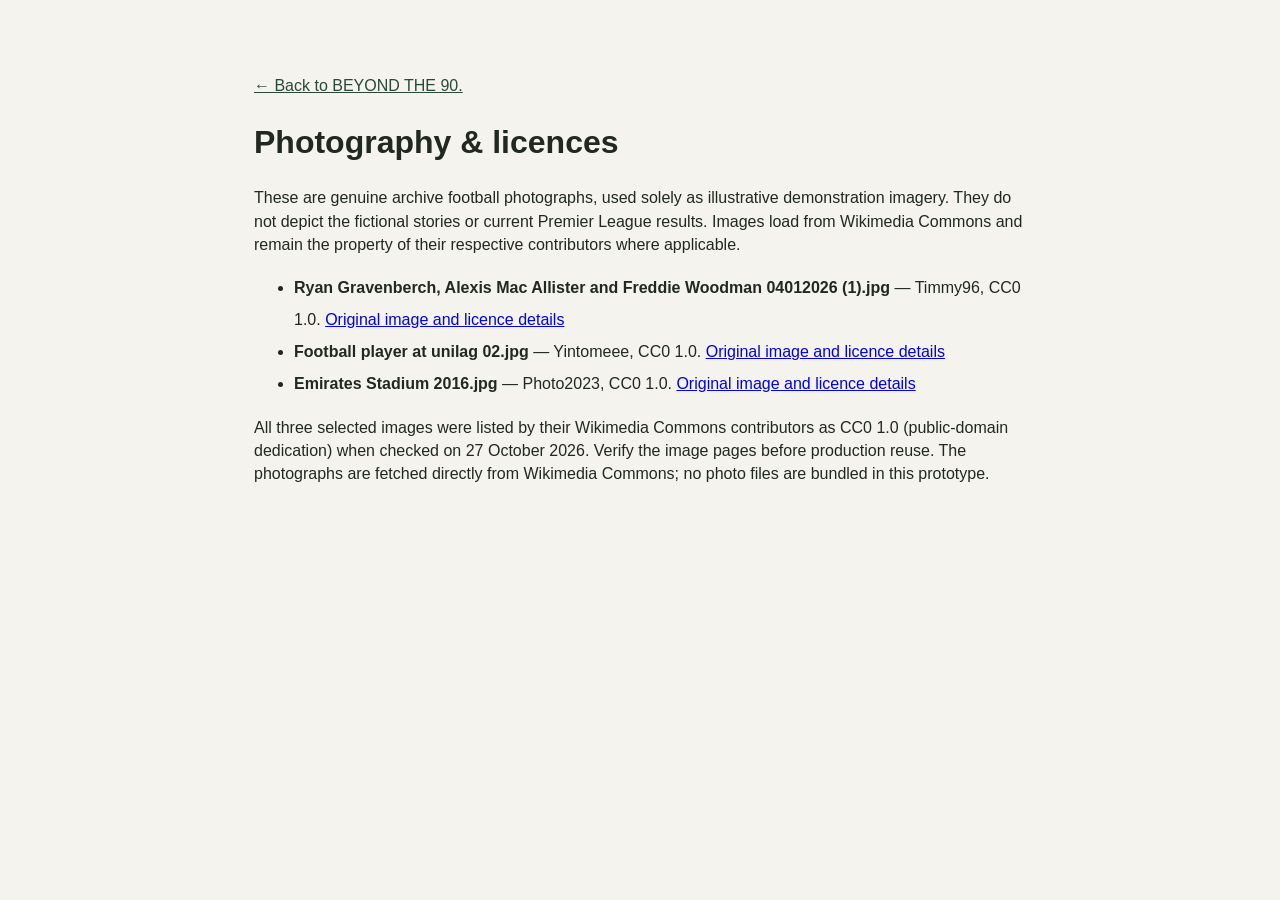
<file: photo-credits.html>
<!doctype html><html lang="en"><head><meta charset="utf-8"><meta name="viewport" content="width=device-width,initial-scale=1"><title>Photo Credits | BEYOND THE 90.</title><link rel="stylesheet" href="styles.css"></head><body><main style="max-width:820px;margin:50px auto;padding:24px"><a href="index.html" style="color:#294936">← Back to BEYOND THE 90.</a><h1>Photography &amp; licences</h1><p>These are genuine archive football photographs, used solely as illustrative demonstration imagery. They do not depict the fictional stories or current Premier League results. Images load from Wikimedia Commons and remain the property of their respective contributors where applicable.</p><ul style="line-height:2"><li><strong>Ryan Gravenberch, Alexis Mac Allister and Freddie Woodman 04012026 (1).jpg</strong> — Timmy96, CC0 1.0. <a href="https://commons.wikimedia.org/wiki/File:Ryan_Gravenberch,_Alexis_Mac_Allister_and_Freddie_Woodman_04012026_(1).jpg" target="_blank" rel="noopener noreferrer">Original image and licence details</a></li><li><strong>Football player at unilag 02.jpg</strong> — Yintomeee, CC0 1.0. <a href="https://commons.wikimedia.org/wiki/File:Football_player_at_unilag_02.jpg" target="_blank" rel="noopener noreferrer">Original image and licence details</a></li><li><strong>Emirates Stadium 2016.jpg</strong> — Photo2023, CC0 1.0. <a href="https://commons.wikimedia.org/wiki/File:Emirates_Stadium_2016.jpg" target="_blank" rel="noopener noreferrer">Original image and licence details</a></li></ul><p>All three selected images were listed by their Wikimedia Commons contributors as CC0 1.0 (public-domain dedication) when checked on 27 October 2026. Verify the image pages before production reuse. The photographs are fetched directly from Wikimedia Commons; no photo files are bundled in this prototype.</p></main></body></html>
</file>
<file: styles.css>
:root{--bg:#f5f3ed;--ink:#202821;--green:#294936;--muted:#667268;--line:#d6d9d1;--cream:#e9e9df}*{box-sizing:border-box}html{scroll-behavior:smooth}body{margin:0;background:var(--bg);color:var(--ink);font-family:Arial,Helvetica,sans-serif;-webkit-font-smoothing:antialiased}button,input{font:inherit}button{cursor:pointer}button:focus-visible,input:focus-visible,a:focus-visible{outline:3px solid #527f61;outline-offset:3px}.skip{position:absolute;top:-100px;left:10px;background:white;z-index:100;padding:10px}.skip:focus{top:10px}.sr-only{position:absolute;width:1px;height:1px;overflow:hidden;clip:rect(0,0,0,0)}.site-header{position:sticky;top:0;z-index:20;background:rgba(245,243,237,.97);border-bottom:1px solid var(--line);backdrop-filter:blur(12px)}.header-inner{max-width:1180px;margin:auto;display:flex;align-items:center;gap:16px;padding:19px 24px}.wordmark{background:none;border:0;padding:0;color:var(--ink);font-weight:950;letter-spacing:-1.7px;font-size:25px;white-space:nowrap}.wordmark span{color:var(--green)}.edition{font-size:10px;letter-spacing:2px;color:var(--muted);margin-left:auto}.header-search{border:0;background:none;padding:6px}.header-search svg{width:20px;height:20px;fill:none;stroke:currentColor;stroke-width:1.8}main{max-width:1180px;margin:auto;padding:0 24px 115px}.page{display:none}.page.active{display:block}.intro-line{display:flex;justify-content:space-between;padding:17px 0;font-size:10px;font-weight:800;letter-spacing:1.6px;color:var(--green)}.hero-section{display:grid;grid-template-columns:1.17fr 1fr;min-height:515px;background:#e7e9e0}.hero-media{min-height:480px;position:relative}.photo-placeholder{background:linear-gradient(145deg,#182c23,#43634b 65%,#7a8e77);color:#e5e9df;position:relative;overflow:hidden}.photo-placeholder:after{content:"";position:absolute;inset:0;background:linear-gradient(0deg,#101f18aa,transparent 50%);pointer-events:none}.image-kicker,.image-credit{position:absolute;left:25px;z-index:2;font-size:10px;letter-spacing:1.7px}.image-kicker{top:26px}.image-credit{bottom:25px;color:#d5ded5}.pitch-lines{position:absolute;inset:13% 14%;border:2px solid #d6e4d033;transform:rotate(-15deg) scale(1.15)}.pitch-lines span:first-child{position:absolute;left:50%;height:100%;border-left:2px solid #d6e4d033}.pitch-lines span:nth-child(2){position:absolute;left:32%;top:25%;width:36%;aspect-ratio:1;border:2px solid #d6e4d033;border-radius:50%}.pitch-lines span:last-child{position:absolute;left:5%;top:30%;height:40%;width:20%;border:2px solid #d6e4d033}.hero-copy{padding:clamp(35px,5vw,75px);display:flex;flex-direction:column;justify-content:center}.eyebrow{font-size:10px;font-weight:850;letter-spacing:1.7px;color:var(--green);text-transform:uppercase}.dot{font-size:8px;margin:0 7px}.hero-copy h1,.inner-page h1{font-size:clamp(46px,5.6vw,78px);line-height:1.02;letter-spacing:-3px;font-weight:850;margin:25px 0}.hero-copy p{font-family:Georgia,serif;font-size:19px;line-height:1.5;max-width:430px;color:#45544a}.text-link{background:none;border:0;border-bottom:1px solid var(--green);color:var(--green);font-weight:800;letter-spacing:.1px;padding:10px 0 8px;align-self:flex-start;text-align:left}.fixtures-wrap{border-bottom:1px solid var(--line);padding:22px 0 30px}.section-bar{display:flex;justify-content:space-between;align-items:center;margin-bottom:13px}.section-bar h2{font-size:16px;margin:0}.section-bar span{font-size:9px;letter-spacing:1.5px;color:var(--muted)}.fixture-scroll{display:grid;grid-template-columns:repeat(3,minmax(210px,1fr));gap:10px}.fixture{background:#eeeee7;border:1px solid var(--line);padding:17px}.fixture-top{font-size:9px;letter-spacing:1.3px;color:var(--green)}.fixture-main{display:flex;justify-content:space-between;align-items:center;gap:10px;padding:15px 0}.fixture-main span{font-size:10px;color:var(--muted)}.fixture small{font-size:10px;color:var(--muted)}.editorial-section{padding:58px 0;border-bottom:1px solid var(--line)}.section-heading{display:flex;align-items:end;justify-content:space-between;gap:20px;margin-bottom:28px}.section-heading h2{font-size:clamp(31px,4vw,48px);letter-spacing:-1.9px;line-height:1.05;margin:10px 0 0}.punct{color:#55755c}.small-link{font-size:12px;white-space:nowrap}.latest-grid{display:grid;grid-template-columns:1.14fr 1fr;gap:35px}.media-button{display:block;width:100%;padding:0;border:0;background:none;text-align:left}.lead-image{height:420px;display:flex;flex-direction:column;justify-content:space-between;padding:22px}.lead-image span,.lead-image small,.spotlight-visual span,.stadium-visual span,.explore-portrait span,.article-photo span{font-size:10px;letter-spacing:1.6px;position:relative;z-index:2}.lead-image strong{font-size:clamp(48px,7vw,95px);letter-spacing:-5px;line-height:.85;position:relative;z-index:2;opacity:.26}.lead-story>.eyebrow{margin-top:22px}.headline-button{background:none;border:0;text-align:left;padding:0;color:inherit}.lead-story h3,.explore-portrait+h3{font-family:Georgia,serif;font-size:clamp(30px,3.3vw,45px);line-height:1.12;letter-spacing:-1.2px;margin:12px 0}.lead-story p{color:var(--muted);font-size:15px;line-height:1.6}.meta{font-size:10px;letter-spacing:1px;color:var(--muted);margin-top:17px}.meta span{margin:0 8px}.story-row{display:grid;grid-template-columns:126px 1fr;gap:18px;border-top:1px solid var(--line);padding:20px 0}.story-thumb{height:110px;background:linear-gradient(145deg,#243c30,#69816b);display:flex;align-items:end;padding:12px;color:#dce6dc;font-size:10px;letter-spacing:1.2px}.story-row h3{font-family:Georgia,serif;font-size:23px;line-height:1.17;margin:8px 0 9px}.story-row p{font-size:12px;color:var(--muted);line-height:1.5;margin:0}.story-actions{display:flex;gap:16px;align-items:center;margin-top:9px}.story-actions button,.article-tools button{background:none;border:0;padding:5px 0;color:var(--green);font-size:12px}.tactical-feature{display:grid;grid-template-columns:1.1fr 1fr;background:#e8eae1}.tactical-graphic{min-height:390px;background:#294936;padding:30px;position:relative}.pitch-outline{position:relative;border:2px solid #c3d2c155;height:320px;max-width:550px;margin:auto}.pitch-outline:before{content:"";position:absolute;top:0;bottom:0;left:50%;border-left:2px solid #c3d2c155}.pitch-center{width:100px;height:100px;border:2px solid #c3d2c155;border-radius:50%;position:absolute;left:50%;top:50%;transform:translate(-50%,-50%)}.pitch-box{position:absolute;top:26%;height:48%;width:18%;border:2px solid #c3d2c155}.pitch-box.left{left:0;border-left:0}.pitch-box.right{right:0;border-right:0}.player{position:absolute;width:18px;height:18px;border-radius:50%;background:#e6e7dc;border:3px solid #294936;box-shadow:0 0 0 1px #e6e7dc}.p1{left:17%;top:26%}.p2{left:27%;top:62%}.p3{left:40%;top:40%}.p4{left:58%;top:28%;background:#c1ae78}.p5{left:69%;top:61%;background:#c1ae78}.p6{left:82%;top:36%;background:#c1ae78}.movement{position:absolute;left:41%;top:43%;width:29%;border-top:2px dashed #c6d6bd;transform:rotate(-24deg)}.graphic-label{position:absolute;bottom:12px;left:30px;color:#d0dfd0;font-size:9px;letter-spacing:1.4px}.tactical-copy{padding:clamp(25px,4vw,58px);display:flex;flex-direction:column;justify-content:center}.tactical-copy h3,.spotlight-copy h3,.club-focus-copy h3{font-family:Georgia,serif;font-size:clamp(30px,3.5vw,49px);letter-spacing:-1.4px;line-height:1.1;margin:16px 0}.tactical-copy p,.spotlight-copy p,.club-focus-copy p{color:var(--muted);font-size:15px;line-height:1.65}.mini-analysis{display:grid;grid-template-columns:repeat(2,1fr);gap:30px;margin-top:20px}.mini-analysis .story-row{grid-template-columns:80px 1fr}.mini-analysis .story-thumb{height:80px}.mini-analysis .story-row h3{font-size:19px}.spotlight-grid,.club-focus{display:grid;grid-template-columns:1fr 1fr;gap:0;background:#e8eae1}.spotlight-visual{min-height:480px;padding:25px;display:flex;flex-direction:column;justify-content:space-between}.spotlight-visual strong{font-size:clamp(42px,6vw,75px);line-height:.9;letter-spacing:-3px;opacity:.35;position:relative;z-index:2}.spotlight-copy,.club-focus-copy{padding:clamp(28px,5vw,70px);display:flex;flex-direction:column;justify-content:center}.stadium-visual{min-height:340px;padding:25px}.stadium-shape{position:absolute;bottom:-30px;left:10%;width:80%;height:65%;border:30px solid #ffffff18;border-radius:50%;transform:rotateX(55deg)}.table-preview{border-top:2px solid var(--ink)}.table-row{display:grid;grid-template-columns:55px 1fr 85px 55px;gap:8px;border-bottom:1px solid var(--line);padding:17px 12px;font-size:13px}.table-head{color:var(--green);font-size:10px;font-weight:800;letter-spacing:1.3px}.data-note{background:#e9ebe3;color:#5c695e;font-size:12px;padding:15px;margin:20px 0}.site-footer{padding:60px 0 30px}.footer-logo{font-size:clamp(34px,7vw,84px);font-weight:950;letter-spacing:-3px}.site-footer p{font-size:11px;letter-spacing:2px;color:var(--green)}.site-footer small{font-size:10px;color:var(--muted)}.inner-page{padding:55px 0 80px;min-height:70vh}.inner-page h1{margin:15px 0}.page-intro{font-family:Georgia,serif;font-size:20px;color:#5e6c62;max-width:650px;line-height:1.5}.story-list{margin-top:45px}.story-list .story-row{grid-template-columns:170px 1fr}.story-list .story-thumb{height:125px}.club-list{margin-top:40px;display:grid;grid-template-columns:repeat(2,1fr);gap:0 25px}.club-entry{border-top:1px solid var(--line);padding:18px 0;display:flex;gap:15px;align-items:center}.club-crest{width:42px;height:42px;border:1px solid #8ca091;border-radius:50%;display:grid;place-items:center;color:var(--green);font-size:11px;font-weight:800}.club-entry small{display:block;color:var(--muted);margin-top:5px}.inner-page input{width:100%;max-width:740px;border:1px solid var(--line);background:#fff;padding:18px;font-size:16px;margin-top:22px}.chips{display:flex;overflow-x:auto;gap:9px;padding:18px 0 30px}.chips button{border:1px solid #bfc9bc;border-radius:40px;background:transparent;padding:10px 16px;color:var(--green);white-space:nowrap;font-size:12px}.explore-title{font-size:27px;letter-spacing:-1px}.explore-portrait{height:570px;display:flex;flex-direction:column;justify-content:space-between;padding:25px}.explore-portrait strong{font-size:clamp(55px,10vw,115px);letter-spacing:-5px;line-height:.9;opacity:.3;position:relative;z-index:2}.explore-portrait+.eyebrow{margin-top:24px}#exploreDefault>.headline-button h3{font-family:Georgia,serif;font-size:38px;margin:10px 0}.load-more{background:var(--green);color:white;border:0;padding:14px 24px;margin:30px 0}.back-link{border:0;background:none;color:var(--green);padding:0 0 40px}.article-photo{height:420px;padding:20px}.article-tools{display:flex;justify-content:space-between;align-items:center;border-bottom:1px solid var(--line);padding:18px 0;font-size:11px;color:var(--muted)}.article-tools div{display:flex;gap:20px}.article-body{max-width:700px;margin:45px auto;font:20px/1.75 Georgia,serif}.bottom-nav{position:fixed;bottom:0;left:0;right:0;z-index:30;background:rgba(245,243,237,.98);border-top:1px solid var(--line);display:flex;justify-content:space-around;padding:10px 8px max(12px,env(safe-area-inset-bottom));box-shadow:0 -3px 20px #20282108}.bottom-nav button{background:none;border:0;color:#69776b;font-size:11px;min-width:58px;display:flex;flex-direction:column;align-items:center;gap:4px;padding:3px}.bottom-nav button span{font-size:23px;line-height:1}.bottom-nav button.active{color:var(--green);font-weight:800}.toast{position:fixed;bottom:95px;left:50%;transform:translateX(-50%);background:var(--ink);color:white;padding:11px 18px;font-size:12px;z-index:50;opacity:0;pointer-events:none;transition:opacity .2s}.toast.show{opacity:1}@media(max-width:720px){.header-inner{padding:17px 18px}.wordmark{font-size:21px}.edition{font-size:8px;letter-spacing:1px}main{padding:0 18px 100px}.intro-line{font-size:8px;letter-spacing:.9px}.intro-line span:last-child{display:none}.hero-section,.latest-grid,.tactical-feature,.spotlight-grid,.club-focus{grid-template-columns:1fr}.hero-media{min-height:370px}.hero-copy{padding:32px 25px 40px}.hero-copy h1{font-size:49px;letter-spacing:-2px;margin:18px 0}.hero-copy p{font-size:17px}.fixture-scroll{display:flex;overflow-x:auto;scroll-snap-type:x mandatory}.fixture{min-width:230px;scroll-snap-align:start}.editorial-section{padding:42px 0}.section-heading{margin-bottom:22px}.section-heading h2{font-size:36px}.lead-image{height:390px}.lead-story h3{font-size:34px}.story-stack{margin-top:20px}.story-row{grid-template-columns:95px 1fr;gap:13px;padding:17px 0}.story-thumb{height:88px}.story-row h3{font-size:19px}.mini-analysis{grid-template-columns:1fr;gap:0}.tactical-graphic{min-height:310px;padding:20px}.pitch-outline{height:270px}.tactical-copy{padding:28px}.spotlight-visual{min-height:470px}.spotlight-copy,.club-focus-copy{padding:32px 25px}.stadium-visual{min-height:280px}.club-list{grid-template-columns:1fr}.inner-page{padding:38px 0}.inner-page h1{font-size:55px}.story-list .story-row{grid-template-columns:100px 1fr}.story-list .story-thumb{height:90px}.explore-portrait{height:510px}.article-photo{height:330px}.article-tools{flex-wrap:wrap;gap:10px}.footer-logo{letter-spacing:-1.5px}}@media(prefers-reduced-motion:reduce){html{scroll-behavior:auto}.toast{transition:none}}

/* v0.3: licensed archive football photography. Remote Wikimedia originals; placeholders remain if blocked. */
.photo-loaded{isolation:isolate}.licensed-photo{position:absolute;inset:0;width:100%;height:100%;object-fit:cover;object-position:center;z-index:0}.photo-loaded::after{z-index:1;background:linear-gradient(0deg,rgba(11,24,16,.76),rgba(11,24,16,.03) 64%)}.hero-media .licensed-photo{object-position:50% 42%}.lead-image .licensed-photo,.spotlight-visual .licensed-photo,.explore-portrait .licensed-photo{object-position:50% 26%}.stadium-visual .licensed-photo{object-position:center 55%}.photo-loaded .pitch-lines,.photo-loaded .stadium-shape{display:none}.photo-loaded strong{color:white;text-shadow:0 2px 14px rgba(0,0,0,.25)}.photo-loaded>span,.photo-loaded>small,.photo-loaded .image-kicker,.photo-loaded .image-credit{color:#fff;text-shadow:0 1px 5px rgba(0,0,0,.7)}.photo-disclosure{font-size:12px;line-height:1.6;color:var(--muted);max-width:720px;margin-top:30px}.photo-disclosure a{color:var(--green)}

/* Version 0.4 — Editorial polish. Retains the original accessible mobile layout. */
:root{--bg:#f5f3ed;--line:#d9ddd3}
body{line-height:1.45}
.hero-section{box-shadow:0 1px 0 var(--line)}
.hero-media .licensed-photo{object-position:center 42%}
.hero-copy h1{max-width:610px;letter-spacing:-.065em}
.hero-copy p{margin-bottom:24px}
.editorial-section{padding-top:clamp(48px,6vw,80px);padding-bottom:clamp(48px,6vw,80px)}
.section-heading h2{letter-spacing:-.055em}
.lead-image{height:clamp(340px,40vw,510px);padding:20px}
.lead-image .licensed-photo{object-position:50% 34%}
.lead-story h3{letter-spacing:-.04em;max-width:630px}
.lead-story>.eyebrow{margin-top:25px}
.spotlight-visual{min-height:clamp(380px,45vw,550px)}
.spotlight-visual .licensed-photo{object-position:50% 29%}
.spotlight-copy h3,.club-focus-copy h3{letter-spacing:-.045em}
.story-row{align-items:start}
.story-thumb{position:relative;overflow:hidden;isolation:isolate;border:1px solid #d1d9cf}
.story-thumb-photo{padding:0}
.story-thumb-photo img{width:100%;height:100%;object-fit:cover;object-position:50% 35%;display:block}
.story-thumb-photo:after{content:"";position:absolute;inset:45% 0 0;background:linear-gradient(transparent,rgba(0,0,0,.52))}
.story-thumb-photo span{position:absolute;bottom:9px;left:10px;z-index:2;color:#fff;font-size:9px;letter-spacing:1.4px}
.story-thumb-diagram{background:#294936;display:block}
.story-thumb-diagram:before{content:"";position:absolute;inset:12%;border:1px solid #c2d6c078}
.story-thumb-diagram:after{content:"";position:absolute;left:50%;top:12%;height:76%;border-left:1px solid #c2d6c078}
.diagram-line{position:absolute;left:21%;top:50%;width:56%;transform:rotate(-25deg);border-top:1px dashed #e4e6d1;z-index:2}
.diagram-dot{position:absolute;width:9px;height:9px;border:2px solid #294936;background:#f2f2df;box-shadow:0 0 0 1px #f2f2df;border-radius:50%;z-index:3}
.dot-one{left:22%;top:38%}.dot-two{left:50%;top:53%}.dot-three{left:76%;top:26%}
.story-thumb-diagram small{position:absolute;left:10px;bottom:9px;z-index:4;color:#e7eadd;font-size:9px;letter-spacing:1px}
.fixture-pending{display:flex;align-items:center;gap:18px;background:#e9ece4;border-top:1px solid var(--line);border-bottom:1px solid var(--line);padding:20px 22px}
.fixture-pending-mark{display:grid;place-items:center;width:42px;height:42px;flex-shrink:0;border:1px solid #a8b9aa;border-radius:50%;font-size:21px;color:#294936}
.fixture-pending strong{font-size:14px}.fixture-pending p{font-size:12px;line-height:1.55;color:#637064;margin:5px 0 0;max-width:720px}
.headline-button:hover h3,.text-link:hover{text-decoration:underline;text-underline-offset:4px}
@media(max-width:720px){.hero-copy h1{font-size:clamp(40px,9vw,52px)}.lead-image{height:390px}.lead-story h3{font-size:clamp(29px,7vw,37px)}.spotlight-visual{min-height:390px}.spotlight-copy,.club-focus-copy{padding:30px 24px}.fixture-pending{padding:18px 14px;gap:12px}.fixture-pending-mark{width:35px;height:35px}.story-thumb-diagram small{font-size:8px}.editorial-section{padding:46px 0}}
@media(prefers-reduced-motion:reduce){*{scroll-behavior:auto!important}}

/* v0.5 competition and profile system */
.fixture-entry{width:100%;text-align:left;cursor:pointer;border:0;font:inherit}.fixture-entry:hover{outline:1px solid #294936}.data-status{font-size:.82rem;letter-spacing:.02em;color:#294936;padding:16px 0;border-top:1px solid #d6d9d0}.standings-shell{border-top:2px solid #294936}.standings-head,.standings-row{display:grid;grid-template-columns:32px minmax(0,1fr) 35px 38px 38px;gap:8px;align-items:center}.standings-head{padding:14px 8px;font-size:.68rem;text-transform:uppercase;letter-spacing:.08em;color:#536055}.standings-row{width:100%;background:transparent;border:0;border-top:1px solid #d7d9d2;padding:15px 8px;text-align:left;font:inherit;cursor:pointer;color:#202821}.standings-row strong{font-size:.9rem}.standings-row:hover,.standings-row:focus-visible{background:#e8ebe3}.standings-extra{display:none;background:#e7eae2;padding:12px 16px 18px;font-size:.83rem}.standings-item.expanded .standings-extra{display:block}.empty-editorial,.editorial-panel{padding:24px;background:#e8ebe3;margin:12px 0 22px}.empty-editorial p,.editorial-panel p{font-size:.92rem;line-height:1.65}.club-entry-button{width:100%;border:0;border-bottom:1px solid #d5d8d1;background:transparent;text-align:left;cursor:pointer;color:inherit}.club-entry-button:hover{background:#e9ece5}.tab-list{display:flex;overflow-x:auto;gap:5px;border-bottom:1px solid #cdd2ca;margin:20px 0 24px}.tab{background:transparent;border:0;border-bottom:3px solid transparent;padding:12px 13px;font-size:.84rem;font-weight:700;color:#55645a;cursor:pointer;white-space:nowrap}.tab.active{border-color:#294936;color:#202821}.tab-content{min-height:220px}.formation-select{display:flex;justify-content:space-between;gap:16px;align-items:center;margin:18px 0}.formation-select select{padding:10px;background:#f5f3ed;border:1px solid #abb5aa}.formation-pitch{background:#294936;border:2px solid #879d8d;min-height:300px;display:flex;flex-direction:column;justify-content:space-around;padding:20px;position:relative}.formation-line{display:flex;justify-content:space-around;position:relative;z-index:1}.formation-line span{width:20px;height:20px;border:2px solid #f5f3ed;border-radius:50%;background:#9cad98;box-shadow:0 0 0 3px #294936}.match-list{display:grid;gap:12px}.match-card{width:100%;display:grid;gap:14px;text-align:left;padding:20px;border:1px solid #d5d8d1;background:#e9ece5;color:#202821;cursor:pointer}.match-card>span{display:flex;justify-content:space-between;align-items:center;gap:10px}.match-card small{color:#536055}.match-score{font-size:1.5rem;font-weight:800;margin:18px 0;padding:20px;background:#e8ebe3}.view-toggle{display:flex;gap:8px;margin-bottom:20px}.view-toggle button{padding:10px 18px;border:1px solid #aeb8ae;background:transparent}.view-toggle button.active{background:#294936;color:white}.calendar-grid{display:grid;grid-template-columns:repeat(auto-fit,minmax(135px,1fr));gap:10px}.calendar-grid button{display:grid;gap:8px;background:#e8ebe3;border:1px solid #c9d0c7;padding:14px;text-align:left}

/* Version 0.6 editorial enhancements */
.editorial-filter{display:flex;gap:8px;overflow-x:auto;padding:12px 0 20px;scrollbar-width:thin}.editorial-filter button,.tactic-controls button,.recent-searches button{font:inherit;border:1px solid #c7cec4;background:transparent;color:#294936;padding:10px 14px;cursor:pointer;white-space:nowrap}.editorial-filter button.active{background:#294936;color:#fff}.recent-searches{padding:16px 0;border-bottom:1px solid #d5d8d0;margin-bottom:20px}.recent-heading{display:flex;justify-content:space-between;align-items:center;margin-bottom:8px}.recent-heading button{border:0;text-decoration:underline;padding:6px}.recent-searches>button{margin:4px 6px 4px 0}.reading-progress{height:3px;background:#d9ddd5;position:sticky;top:69px;z-index:4}.reading-progress span{display:block;height:100%;background:#294936;width:0;transition:width .15s linear}.further-reading{margin:40px 0 24px;padding-top:22px;border-top:1px solid #cbd0c7}.further-reading h2{font-size:1.5rem}.tactical-walkthrough{background:#e8ece3;padding:24px;margin:18px 0 24px}.tactical-walkthrough h3{font-size:1.2rem;margin:10px 0}.tactic-controls{display:flex;align-items:center;justify-content:space-between;gap:8px;margin-top:18px}.tactic-controls span{font-size:.75rem}.tactic-controls button:disabled{opacity:.4;cursor:not-allowed}@media(max-width:420px){.tactic-controls button{padding:9px 8px;font-size:.8rem}}@media(prefers-reduced-motion:reduce){.reading-progress span{transition:none}}

/* v0.7: editorial restraint and functional controls */
.competition-toolbar{display:flex;align-items:center;justify-content:space-between;gap:12px;flex-wrap:wrap;margin:20px 0 12px}.competition-toolbar button{font:inherit;font-weight:650;color:#294936;background:transparent;border:1px solid #aab7aa;padding:11px 15px;cursor:pointer}.competition-toolbar button:hover,.competition-toolbar button:focus-visible{background:#e7ebe3}.competition-toolbar span{font-size:.8rem;color:#566457}.match-filter{display:flex;gap:0;overflow-x:auto;margin:22px 0 12px;border-bottom:1px solid #ccd2c9}.match-filter button{font:inherit;font-size:.86rem;font-weight:650;color:#566457;background:none;border:0;border-bottom:2px solid transparent;padding:12px 18px;cursor:pointer}.match-filter button.active{color:#202821;border-color:#294936}.results-heading{font-size:1.15rem;border-top:1px solid #ccd2c9;padding-top:20px;margin:24px 0 10px}.search-result-link{display:flex;width:100%;align-items:center;justify-content:space-between;gap:12px;text-align:left;padding:17px 0;border:0;border-bottom:1px solid #d3d8cf;background:transparent;font:inherit;font-weight:650;color:#202821;cursor:pointer}.search-result-link span{font-size:.78rem;font-weight:400;color:#566457}.search-result-link:hover{text-decoration:underline;text-underline-offset:4px}.story-thumb{border:0}.story-thumb-photo:after{background:linear-gradient(transparent,rgba(0,0,0,.35))}.editorial-filter button{border:0;border-bottom:2px solid transparent}.editorial-filter button.active{background:transparent;color:#294936;border-color:#294936}.match-card{border:0;border-top:1px solid #ccd2c9;background:transparent}.match-card:hover{background:#e9ece5}.fixture-entry:hover{outline:0;background:#e1e7dd}button:focus-visible,a:focus-visible,input:focus-visible,select:focus-visible{outline:2px solid #294936;outline-offset:3px}@media(prefers-reduced-motion:reduce){*,*:before,*:after{animation:none!important;transition:none!important;scroll-behavior:auto!important}}
</file>
